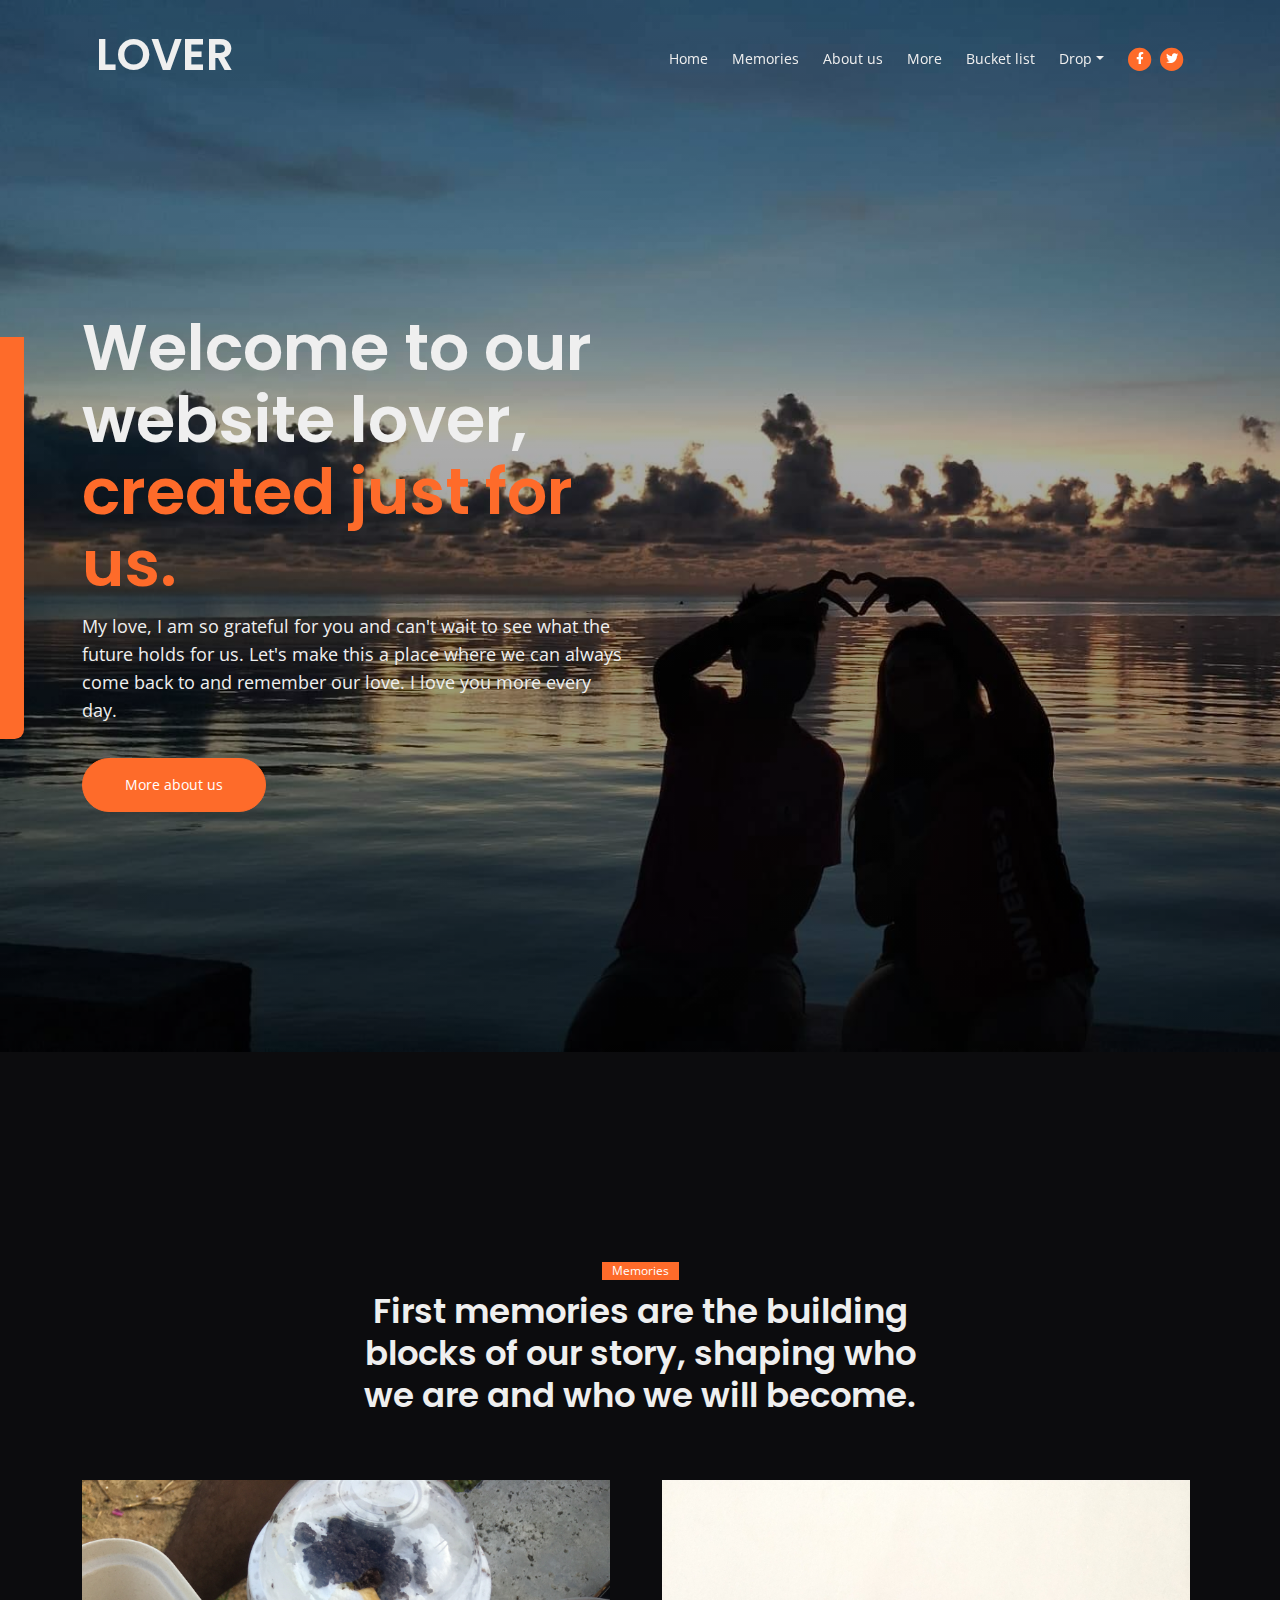
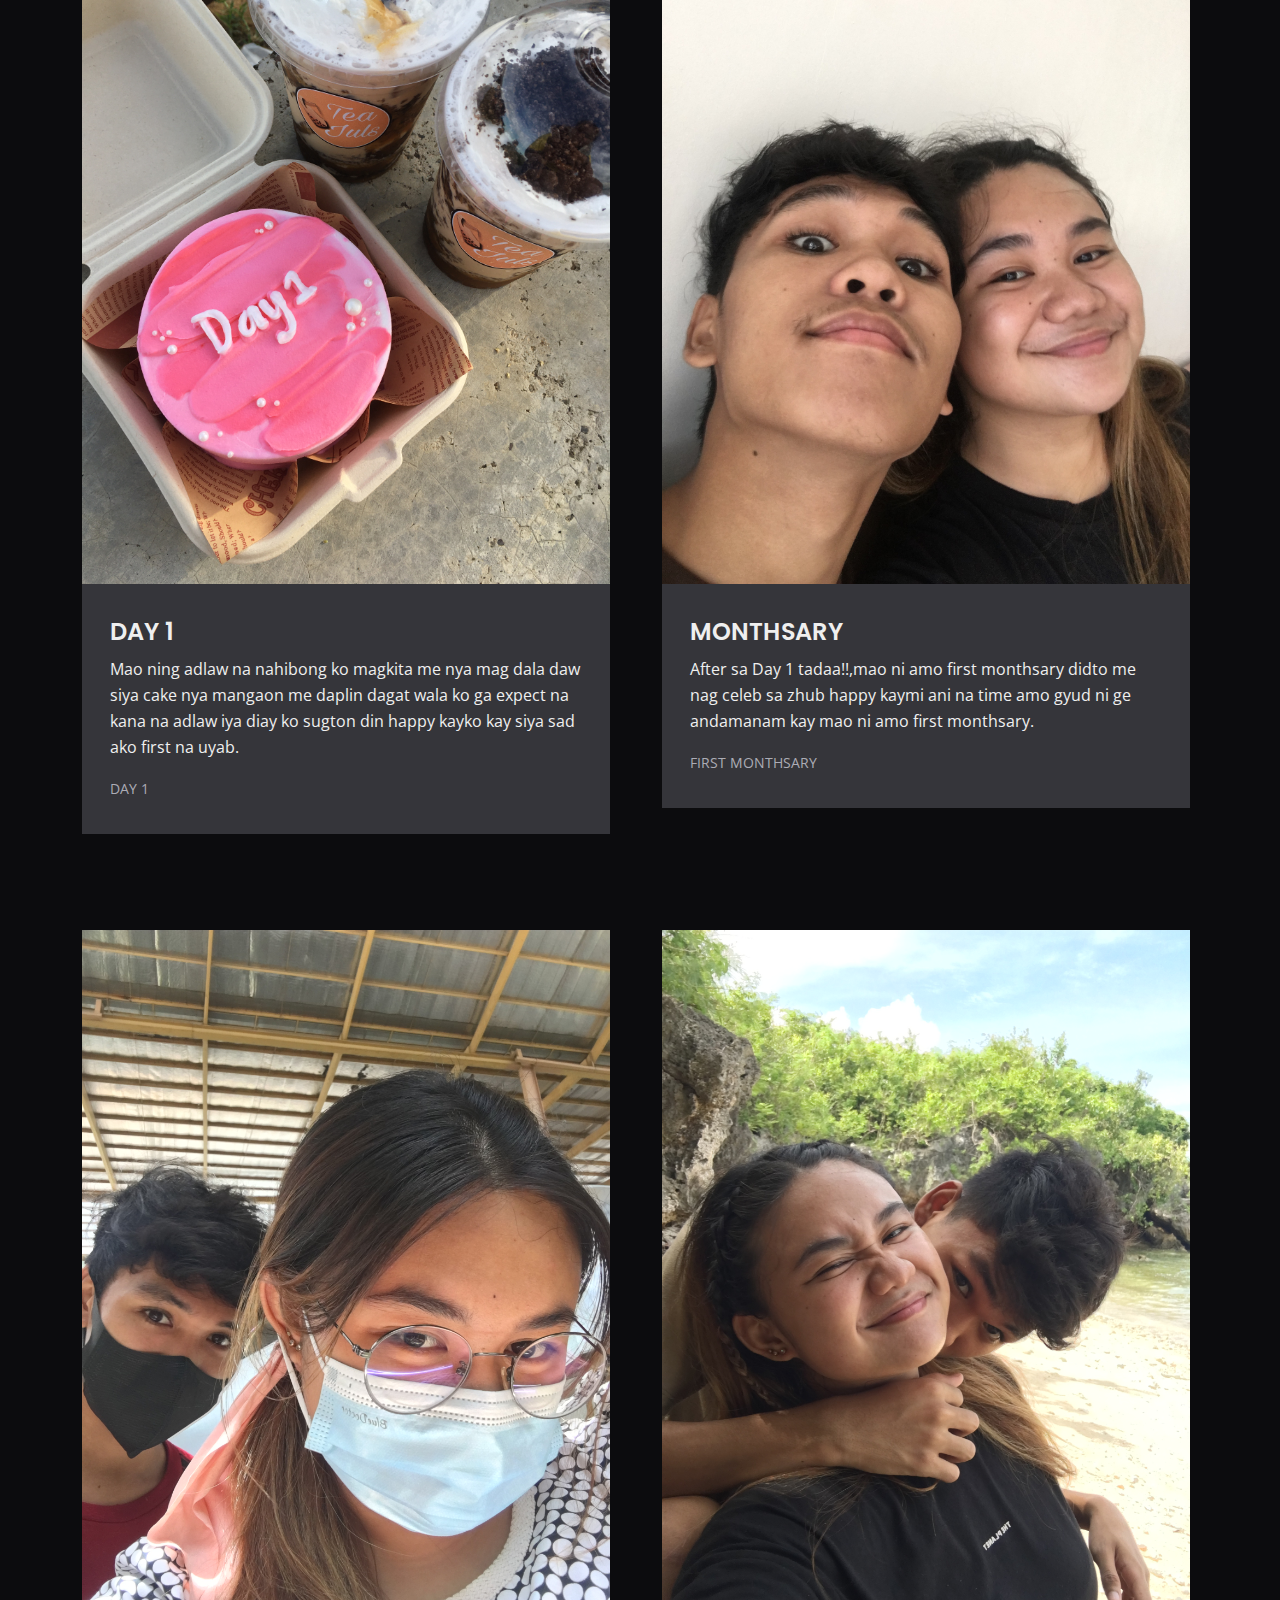
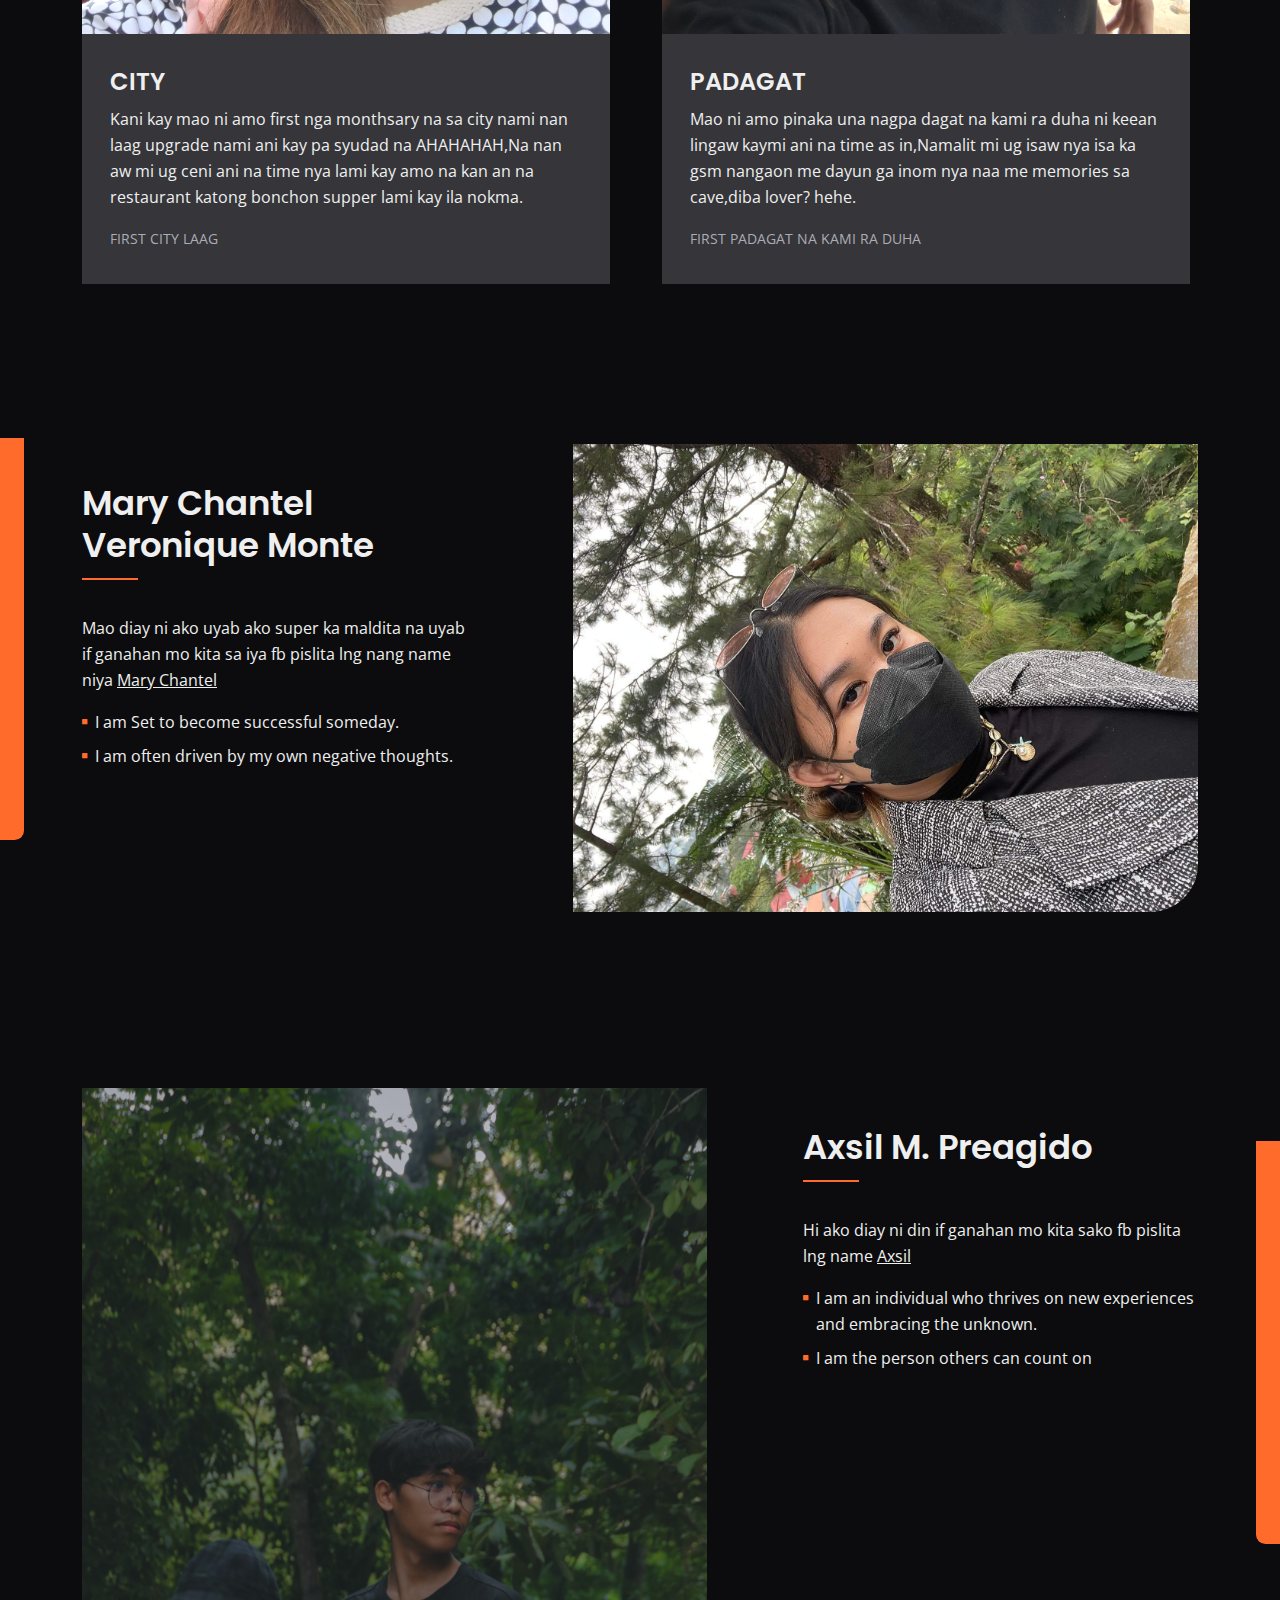
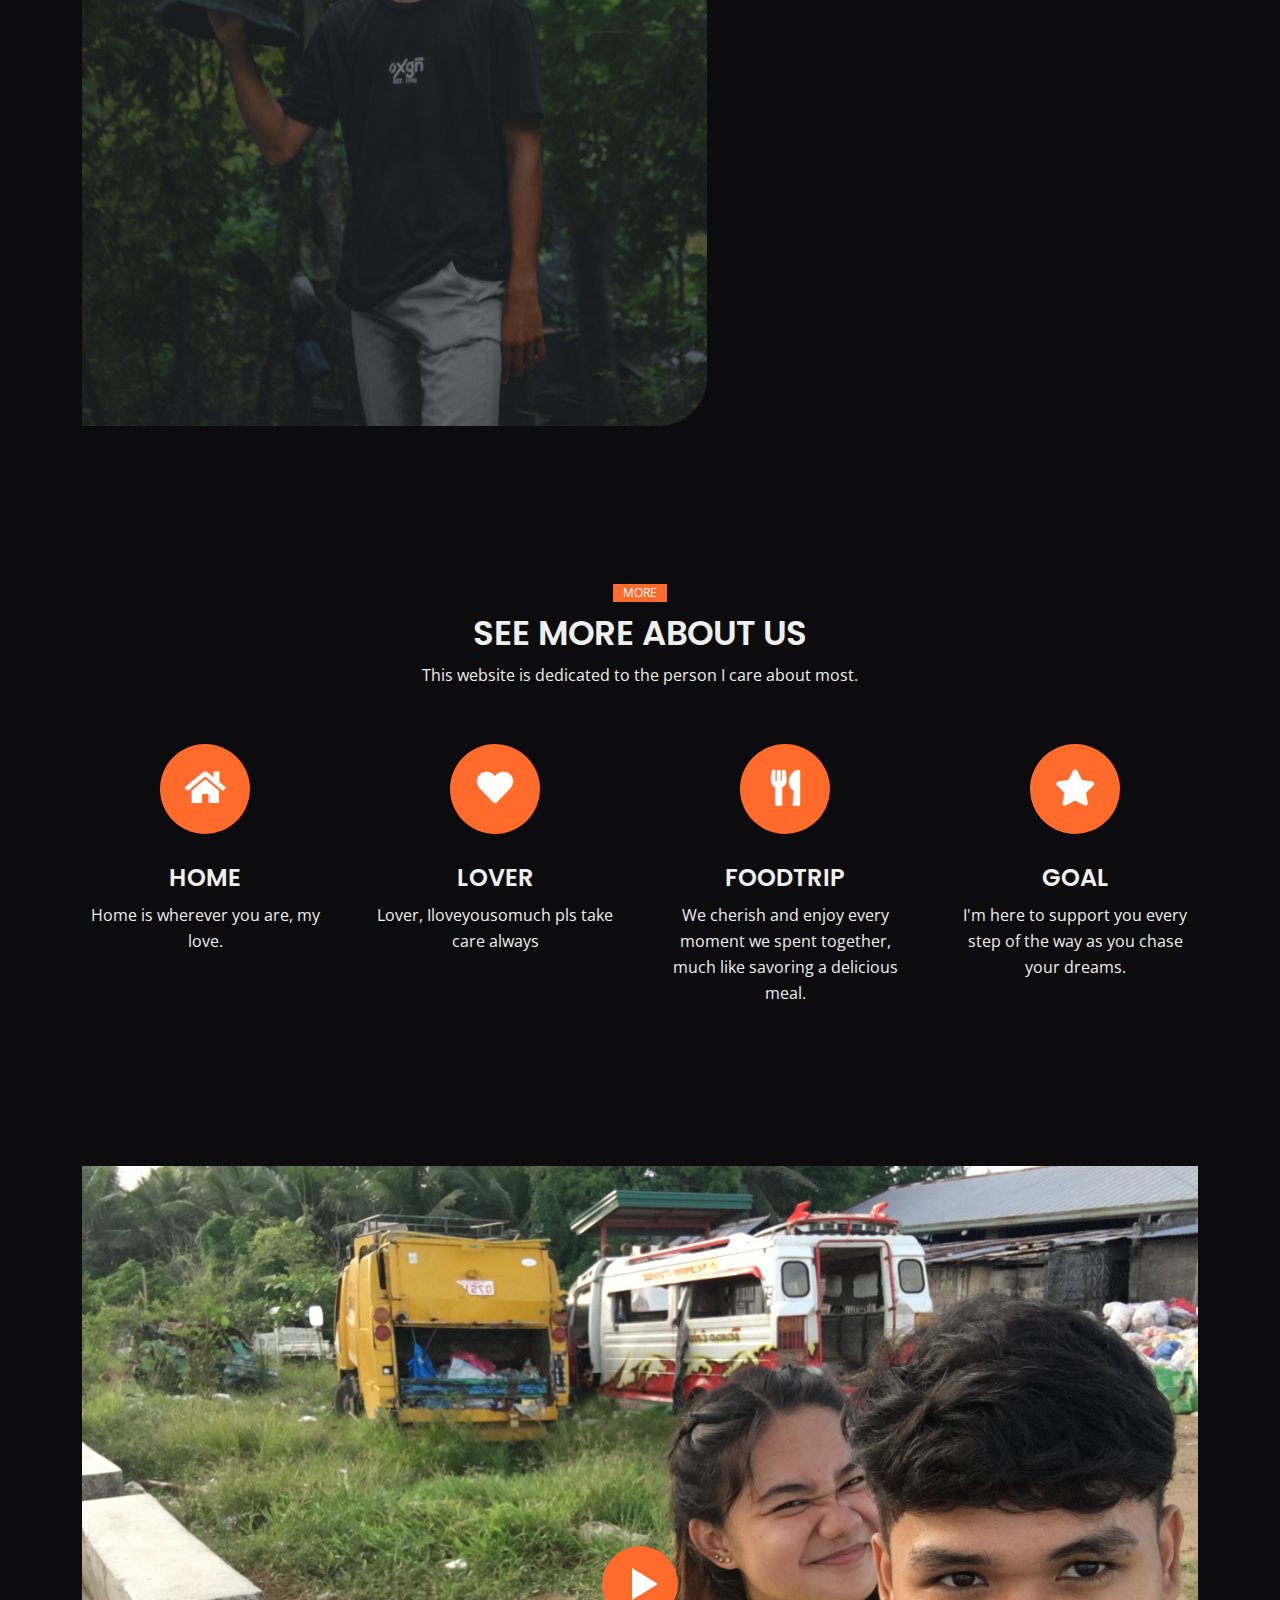
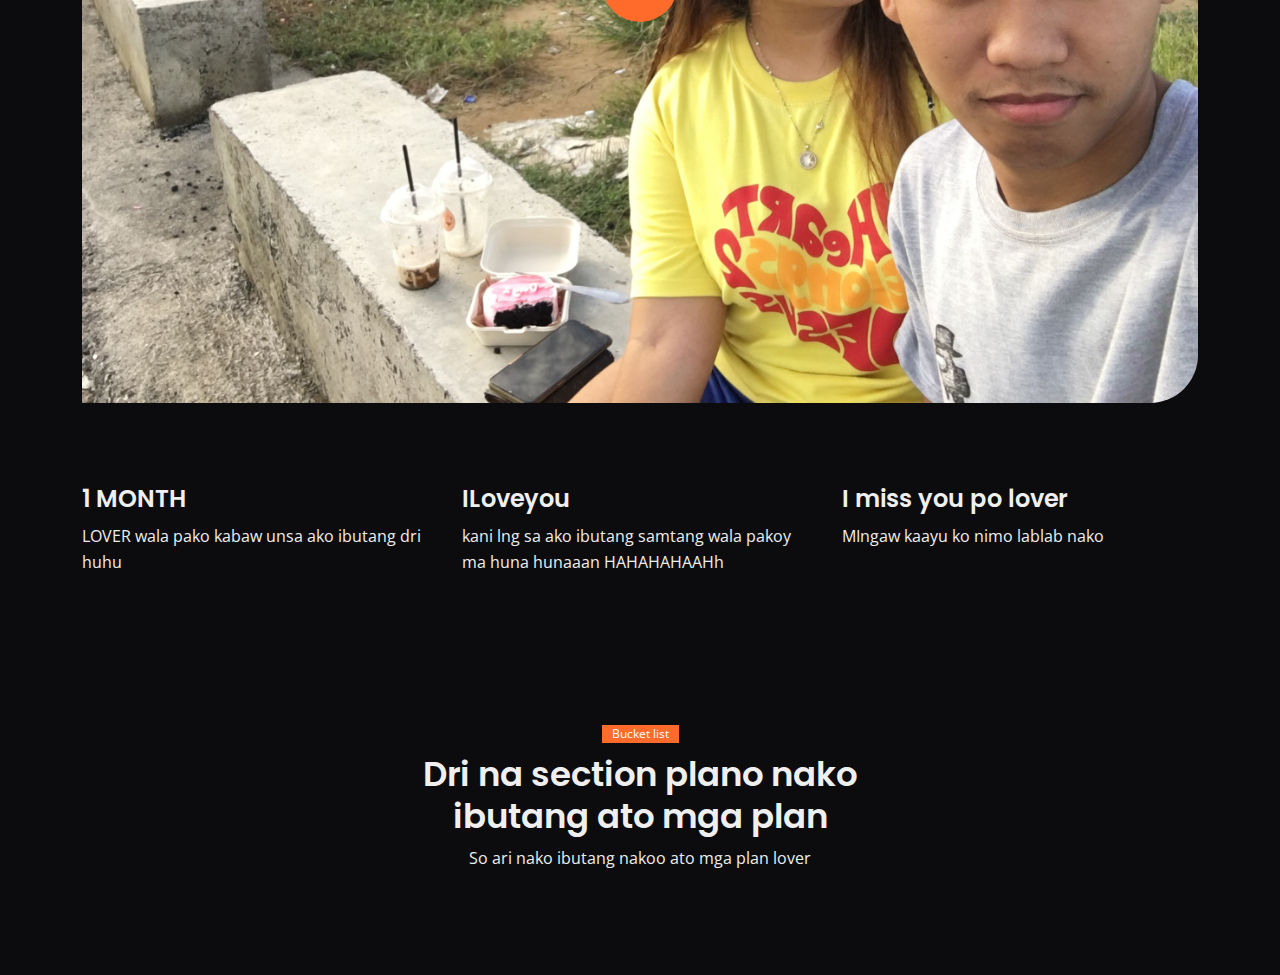
<file: New folder/index.html>
<!DOCTYPE html>
<html lang="en">
    <head>
        <meta charset="utf-8">
        <meta name="viewport" content="width=device-width, initial-scale=1, shrink-to-fit=no">
        
        <!-- SEO Meta Tags -->
        <meta name="description" content="Hi lover">
        <meta name="author" content="Axsil">

        <!-- OG Meta Tags to improve the way the post looks when you share the page on Facebook, Twitter, LinkedIn -->
        <meta property="og:site_name" content="" /> <!-- website name -->
        <meta property="og:site" content="" /> <!-- website link -->
        <meta property="og:title" content=""/> <!-- title shown in the actual shared post -->
        <meta property="og:description" content="" /> <!-- description shown in the actual shared post -->
        <meta property="og:image" content="" /> <!-- image link, make sure it's jpg -->
        <meta property="og:url" content="" /> <!-- where do you want your post to link to -->
        <meta name="twitter:card" content="summary_large_image"> <!-- to have large image post format in Twitter -->

        <!-- Webpage Title -->
        <title>LOVER</title>
        
        <!-- Styles -->
        <link href="https://fonts.googleapis.com/css2?family=Open+Sans:ital,wght@0,400;0,600;0,700;1,400&family=Poppins:wght@600&display=swap" rel="stylesheet">
        <link href="css/bootstrap.min.css" rel="stylesheet">
        <link href="css/fontawesome-all.min.css" rel="stylesheet">
        <link href="css/swiper.css" rel="stylesheet">
        <link href="css/styles.css" rel="stylesheet">
         
        
    </head>
    <body data-bs-spy="scroll" data-bs-target="#navbarExample">
        
        <!-- Navigation -->
        <nav id="navbarExample" class="navbar navbar-expand-lg fixed-top navbar-dark" aria-label="Main navigation">
            <div class="container">

                <!-- Image Logo -->
                <a><h1>LOVER</h1></a>
               

                <!-- Text Logo - Use this if you don't have a graphic logo -->
                <!-- <a class="navbar-brand logo-text" href="index.html">Vera</a> -->

                <button class="navbar-toggler p-0 border-0" type="button" id="navbarSideCollapse" aria-label="Toggle navigation">
                    <span class="navbar-toggler-icon"></span>
                </button>

                <div class="navbar-collapse offcanvas-collapse" id="navbarsExampleDefault">
                    <ul class="navbar-nav ms-auto navbar-nav-scroll">
                        <li class="nav-item">
                            <a class="nav-link" href="#header">Home</a>
                        </li>
                        <li class="nav-item">
                            <a class="nav-link" href="#solutions">Memories</a>
                        </li>
                        <li class="nav-item">
                            <a class="nav-link" href="#details">About us</a>
                        </li>
                        <li class="nav-item">
                            <a class="nav-link" href="#expertise">More</a>
                        </li>
                        <li class="nav-item">
                            <a class="nav-link" href="#projects">Bucket list</a>
                        </li>
                        <li class="nav-item dropdown">
                            <a class="nav-link dropdown-toggle" href="#" id="dropdown01" data-bs-toggle="dropdown" aria-expanded="false">Drop</a>
                            <ul class="dropdown-menu" aria-labelledby="dropdown01">
                                <li><a class="dropdown-item" href="article.html">Article Details</a></li>
                                <li><div class="dropdown-divider"></div></li>
                                <li><a class="dropdown-item" href="terms.html">Terms Conditions</a></li>
                                <li><div class="dropdown-divider"></div></li>
                                <li><a class="dropdown-item" href="privacy.html">Privacy Policy</a></li>
                            </ul>
                        </li>
                    </ul>
                    <span class="nav-item social-icons">
                        <span class="fa-stack">
                            <a href="https://web.facebook.com/profile.php?id=100016169506420">
                                <i class="fas fa-circle fa-stack-2x"></i>
                                <i class="fab fa-facebook-f fa-stack-1x"></i>
                            </a>
                        </span>
                        <span class="fa-stack">
                            <a href="https://twitter.com/apaksipil">
                                <i class="fas fa-circle fa-stack-2x"></i>
                                <i class="fab fa-twitter fa-stack-1x"></i>
                            </a>
                        </span>
                    </span>
                </div> <!-- end of navbar-collapse -->
            </div> <!-- end of container -->
        </nav> <!-- end of navbar -->
        <!-- end of navigation -->

        
        <!-- Header -->
        <header id="header" class="header">
            <div class="container">
                <div class="row">
                    <div class="col-lg-6">
                        <div class="text-container">
                            <h1 class="h1-large">Welcome to our  website lover,<span class="replace-me"> created just for us.</span></h1>
                            <p class="p-large">My love, I am so grateful for you and can't wait to see what the future holds for us. Let's make this a place where we can always come back to and remember our love. I love you more every day.</p>
                            <a class="btn-solid-lg page-scroll" href="#solutions">More about us</a>
                        </div> <!-- end of text-container -->
                    </div> <!-- end of col -->
                </div> <!-- end of row -->
            </div> <!-- end of container -->
            <img class="vertical-decoration" src="images/vertical-decoration-left.svg" alt="alternative">
        </header> <!-- end of header -->
        <!-- end of header -->


        <!-- Partners -->
        <div class="slider-1">
            <div class="container">
                <div class="row">
                    <div class="col-lg-12">
                       
                        <!-- Image Slider -->
                        <div class="slider-container">
                            <div class="swiper-container image-slider">
                                
                            </div> <!-- end of swiper container -->
                        </div> <!-- end of slider-container -->
                        <!-- end of image slider -->  

                    </div> <!-- end of col -->
                </div> <!-- end of row -->
            </div> <!-- end of container -->
        </div> <!-- end of slider-1 -->
        <!-- end of partners -->

 
       
       
                   
                   
        <!-- Solutions -->
        <div id="solutions" class="cards-1">
            <div class="container">
                <div class="row">
                    <div class="col-lg-12">
                        <div class="section-title">
                            <div class="title">Memories</div>
                        </div> <!-- end of section-title -->
                        <h2 class="h2-heading">First memories are the building blocks of our story, shaping who we are and who we will become.</h2>
                    </div> <!-- end of col -->
                </div> <!-- end of row -->
                <div class="row">
                    <div class="col-lg-12">
                        
                        <!-- Card -->
                        <div class="card">
                            <div class="card-image">
                                <img class="img-fluid" src="images/solution-1.jpg" alt="alternative">
                            </div>
                            <div class="card-body">
                                <h4 class="card-title">DAY 1</h4>
                                <p>Mao ning adlaw na nahibong ko magkita me nya mag dala daw siya cake nya mangaon me daplin dagat wala ko ga expect na kana na adlaw iya diay ko sugton din happy kayko kay siya sad ako first na uyab.</p>
                                <div class="tag">DAY 1</div>
                            </div>
                        </div>
                        <!-- end of card -->

                        <!-- Card -->
                        <div class="card">
                            <div class="card-image">
                                <img class="img-fluid" src="images/solution-2.jpg" alt="alternative">
                            </div>
                            <div class="card-body">
                                <h4 class="card-title"> MONTHSARY</h4>
                                <p>After sa Day 1 tadaa!!,mao ni amo first monthsary didto me nag celeb sa zhub happy kaymi ani na time amo gyud ni ge andamanam kay mao ni amo first monthsary.</p>
                                <div class="tag">FIRST MONTHSARY</div>
                            </div>
                        </div>
                        <!-- end of card -->

                        <!-- Card -->
                        <div class="card">
                            <div class="card-image">
                                <img class="img-fluid" src="images/solution-3.jpg" alt="alternative">
                            </div>
                            <div class="card-body">
                                <h4 class="card-title">CITY</h4>
                                <p>Kani kay mao ni amo first nga monthsary na sa city nami nan laag upgrade nami ani kay pa syudad na AHAHAHAH,Na nan aw mi ug ceni ani na time nya lami kay amo na kan an na restaurant katong bonchon supper lami kay ila nokma.</p>
                                <div class="tag">FIRST CITY LAAG</div>
                            </div>
                        </div>
                        <!-- end of card -->

                        <!-- Card -->
                        <div class="card">
                            <div class="card-image">
                                <img class="img-fluid" src="images/solution-4.jpg" alt="alternative">
                            </div>
                            <div class="card-body">
                                <h4 class="card-title">PADAGAT</h4>
                                <p>Mao ni amo pinaka una nagpa dagat na kami ra duha ni keean lingaw kaymi ani na time as in,Namalit mi ug isaw nya isa ka gsm nangaon me dayun ga inom nya naa me memories sa cave,diba lover? hehe.</p>
                                <div class="tag">FIRST PADAGAT NA KAMI RA DUHA</div>
                            </div>
                        </div>
                        <!-- end of card -->

                    </div> <!-- end of col -->
                </div> <!-- end of row -->
            </div> <!-- end of container -->
        </div> <!-- end of cards-1 -->
        <!-- end of solutions -->


        <!-- Details 1 -->
        <div id="details" class="basic-1">
            <div class="container">
                <div class="row">
                    <div class="col-lg-5">
                        <div class="text-container">
                            <h2>Mary Chantel Veronique Monte</h2>
                            <hr class="hr-heading">
                            <p>Mao diay ni ako uyab ako super ka maldita na uyab if ganahan mo kita sa iya fb pislita lng nang name niya <a href="https://web.facebook.com/keeannotkiyan">Mary Chantel</a></p>
                            <ul class="list-unstyled li-space-lg">
                                <li class="d-flex">
                                    <i class="fas fa-square"></i>
                                    <div class="flex-grow-1">I am Set to become successful someday.</div>
                                </li>
                                <li class="d-flex">
                                    <i class="fas fa-square"></i>
                                    <div class="flex-grow-1">I am often driven by my own negative thoughts.</div>
                                </li>
                            </ul> <!-- end of list-unstyled -->
                        </div> <!-- end of text-container -->
                    </div> <!-- end of col -->
                    <div class="col-lg-7">
                        <div class="image-container">
                            <img class="img-fluid" src="images/details-1.jpg" alt="alternative">
                        </div> <!-- end of image-container -->
                    </div> <!-- end of col -->
                </div> <!-- end of row -->
            </div> <!-- end of container -->
            <img class="vertical-decoration" src="images/vertical-decoration-left.svg" alt="alternative">
        </div> <!-- end of basic-1 -->
        <!-- end of details 1 -->


        <!-- Details 2 -->
        <div class="basic-2">
            <div class="container">
                <div class="row">
                    <div class="col-lg-7">
                        <div class="image-container">
                            <img class="img-fluid" src="images/details-2.jpg" alt="alternative">
                        </div> <!-- end of image-container -->
                    </div> <!-- end of col -->
                    <div class="col-lg-5">
                        <div class="text-container">
                            <h2>Axsil M. Preagido</h2>
                            <hr class="hr-heading">
                            <p>Hi ako diay ni din if ganahan mo kita sako fb pislita lng name <a href="https://web.facebook.com/profile.php?id=100016169506420">Axsil</a></p>
                            <ul class="list-unstyled li-space-lg">
                                <li class="d-flex">
                                    <i class="fas fa-square"></i>
                                    <div class="flex-grow-1">I am an individual who thrives on new experiences and embracing the unknown. </div>
                                </li>
                                <li class="d-flex">
                                    <i class="fas fa-square"></i>
                                    <div class="flex-grow-1"> I am the person others can count on</div>
                                </li>
                            </ul> <!-- end of list-unstyled -->
                        </div> <!-- end of text-container -->
                    </div> <!-- end of col -->
                </div> <!-- end of row -->
            </div> <!-- end of container -->
            <img class="vertical-decoration" src="images/vertical-decoration-right.svg" alt="alternative">
        </div> <!-- end of basic-2 -->
        <!-- end of details 2 -->


        <!-- Expertise -->
        <div id="expertise" class="cards-2">
            <div class="container">
                <div class="row">
                    <div class="col-lg-12">
                        <div class="section-title">
                            <div class="title">MORE</div>
                        </div> <!-- end of box-heading-wrapper -->
                        <h2 class="h2-heading">SEE MORE ABOUT US</h2>
                        <p class="p-heading">This website is dedicated to the person I care about most.</p>
                    </div> <!-- end of col -->
                </div> <!-- end of row -->
                <div class="row">
                    <div class="col-lg-12">
                        
                        <!-- Card -->
                        <div class="card">
                            <div class="card-image">
                                <i class="fas fa-home"></i>
                               
                            </div>
                            <div class="card-body">
                                <h4 class="card-title">HOME</h4>
                                <p>Home is wherever you are, my love.</p>
                            </div>
                        </div>
                        <!-- end of card -->

                        <!-- Card -->
                        <div class="card">
                            <div class="card-image">
                                <i class="fas fa-heart"></i>
                            </div>
                            <div class="card-body">
                                <h4 class="card-title">LOVER</h4>
                                <p>Lover, Iloveyousomuch pls take care always</p>
                            </div>
                        </div>
                        <!-- end of card -->

                        <!-- Card -->
                        <div class="card">
                            <div class="card-image">
                                <i class="fas fa-utensils"></i>
                            </div>
                            <div class="card-body">
                                <h4 class="card-title">FOODTRIP</h4>
                                <p>We cherish and enjoy every moment we spent together, much like savoring a delicious meal.</p>
                            </div>
                        </div>
                        <!-- end of card -->

                        <!-- Card -->
                        <div class="card">
                            <div class="card-image">
                                <i class="fas fa-star"></i>
                            </div>
                            <div class="card-body">
                                <h4 class="card-title">GOAL</h4>
                                <p>I'm here to support you every step of the way as you chase your dreams.</p>
                            </div>
                        </div>
                        <!-- end of card -->

                       

                    </div> <!-- end of col -->
                </div> <!-- end of row -->
            </div> <!-- end of container -->
        </div> <!-- end of cards-1 -->
        <!-- end of expertise -->


        <!-- Video -->
        <div class="basic-3">
            <div class="container">
                <div class="row">
                    <div class="col-lg-12">
                        
                        <!-- Video Preview -->
                        <div class="image-container">
                            <div class="video-wrapper">
                                <img class="img-fluid" src="images/video-preview.jpg" alt="alternative">
                                <a class="video-btn" data-bs-toggle="modal" data-bs-target="#videoModal" data-bs-src="https://www.youtube.com/embed/fLCjQJCekTs">
                                    <span class="video-play-button">
                                        <span></span>
                                    </span>
                                </a>
                            </div> <!-- end of video-wrapper -->
                        </div> <!-- end of image-container -->
                        <!-- end of video preview -->
                        
                    </div> <!-- end of col -->
                </div> <!-- end of row -->
                <div class="row">
                    <div class="col-lg-4">
                        <div class="text-container">
                            <h4>1 MONTH</h4>
                            <p>LOVER wala pako kabaw unsa ako ibutang dri huhu </p>
                        </div> <!-- end of text-container -->
                    </div> <!-- end of col -->
                    <div class="col-lg-4">
                        <div class="text-container">
                            <h4>ILoveyou</h4>
                            <p>kani lng sa ako ibutang samtang wala pakoy ma huna hunaaan HAHAHAHAAHh</p>
                        </div> <!-- end of text-container -->
                    </div> <!-- end of col -->
                    <div class="col-lg-4">
                        <div class="text-container">
                            <h4>I miss you po lover</h4>
                            <p>MIngaw kaayu ko nimo lablab nako</p>
                        </div> <!-- end of text-container -->
                    </div> <!-- end of col -->
                </div> <!-- end of row -->
            </div> <!-- end of container -->
        </div> <!-- end of basic-3 -->
        <!-- end of video -->
        

    


        <!-- Projects -->
        <div id="projects" class="filter">
            <div class="container">
                <div class="row">
                    <div class="col-lg-12">
                        <div class="section-title">
                            <div class="title">Bucket list</div>
                        </div> <!-- end of box-heading-wrapper -->
                        <h2 class="h2-heading">Dri na section plano nako ibutang ato mga plan</h2>
                        <p class="p-heading">So ari nako ibutang nakoo ato mga plan lover</p>
                    </div> <!-- end of col -->
                </div> <!-- end of row -->
               
    </body>
</html>
</file>
<file: New folder/css/styles.css>
body,
html {
    width: 100%;
	height: 100%;
	background-color: #0c0c0e;
}

body, p {
	color: #efefef; 
	font: 400 1rem/1.625rem "Open Sans", sans-serif;
}

h1 {
	color: #efefef;
	font-weight: 600;
	font-size: 2.75rem;
	line-height: 3.375rem;
	font-family: "Poppins", sans-serif;
}

h2 {
	color: #efefef;
	font-weight: 600;
	font-size: 2.125rem;
	line-height: 2.625rem;
	font-family: "Poppins", sans-serif;
}

h3 {
	color: #efefef;
	font-weight: 600;
	font-size: 1.75rem;
	line-height: 2.25rem;
	font-family: "Poppins", sans-serif;
}

h4 {
	color: #efefef;
	font-weight: 600;
	font-size: 1.5rem;
	line-height: 2rem;
	font-family: "Poppins", sans-serif;
}

h5 {
	color: #efefef;
	font-weight: 600;
	font-size: 1.25rem;
	line-height: 1.625rem;
	font-family: "Poppins", sans-serif;
}

h6 {
	color: #efefef;
	font-weight: 600;
	font-size: 1rem;
	line-height: 1.375rem;
	font-family: "Poppins", sans-serif;
}

.p-large {
	font-size: 1.125rem;
	line-height: 1.75rem;
}

.p-small {
	font-size: 0.875rem;
	line-height: 1.5rem;
}

.testimonial-text {
	font-style: italic;
}

.testimonial-author {
	font-weight: 700;
	font-size: 1.125rem;
	line-height: 1.5rem;
}

.li-space-lg li {
	margin-bottom: 0.5rem;
}

a {
	color: #efefef;
	text-decoration: underline;
}

a:hover {
	color: #efefef;
	text-decoration: underline;
}

.no-line {
	text-decoration: none;
}

.no-line:hover {
	text-decoration: none;
}

.orange {
	color: #fe6b2a;
}

hr.hr-heading {
	display: inline-block;
	width: 3.5rem;
	height: 0.125rem;
	margin-top: 0.625rem;
	border: none;
	background-color: #fe6b2a;
	opacity: 1;
}

.section-title {
	margin-bottom: 0.5rem;
	text-align: center;
}

.title {
	display: inline-block;
	text-align: center;
	padding: 0.5rem 0.625rem;
	background-color: #fe6b2a;
	color: #ffffff;
	font-size: 0.75rem;
	line-height: 0.125rem;
}

.btn-solid-reg {
	display: inline-block;
	padding: 1.375rem 2.25rem 1.375rem 2.25rem;
	border: 1px solid #fe6b2a;
	border-radius: 32px;
	background-color: #fe6b2a;
	color: #ffffff;
	font-size: 0.875rem;
	line-height: 0;
	text-decoration: none;
	transition: all 0.2s;
}

.btn-solid-reg:hover {
	background-color: transparent;
	color: #fe6b2a; /* needs to stay here because of the color property of a tag */
	text-decoration: none;
}

.btn-solid-lg {
	display: inline-block;
	padding: 1.625rem 2.625rem 1.625rem 2.625rem;
	border: 1px solid #fe6b2a;
	border-radius: 32px;
	background-color: #fe6b2a;
	color: #ffffff;
	font-size: 0.875rem;
	line-height: 0;
	text-decoration: none;
	transition: all 0.2s;
}

.btn-solid-lg:hover {
	background-color: transparent;
	color: #fe6b2a; /* needs to stay here because of the color property of a tag */
	text-decoration: none;
}

.btn-outline-reg {
	display: inline-block;
	padding: 1.375rem 2.25rem 1.375rem 2.25rem;
	border: 1px solid #efefef;
	border-radius: 32px;
	background-color: transparent;
	color: #efefef;
	font-size: 0.875rem;
	line-height: 0;
	text-decoration: none;
	transition: all 0.2s;
}

.btn-outline-reg:hover {
	background-color: #efefef;
	color: #303036;
	text-decoration: none;
}

.btn-outline-lg {
	display: inline-block;
	padding: 1.625rem 2.625rem 1.625rem 2.625rem;
	border: 1px solid #efefef;
	border-radius: 32px;
	background-color: transparent;
	color: #efefef;
	font-size: 0.875rem;
	line-height: 0;
	text-decoration: none;
	transition: all 0.2s;
}

.btn-outline-lg:hover {
	background-color: #efefef;
	color: #303036;
	text-decoration: none;
}

.btn-outline-sm {
	display: inline-block;
	padding: 1rem 1.5rem 1rem 1.5rem;
	border: 1px solid #efefef;
	border-radius: 32px;
	background-color: transparent;
	color: #efefef;
	font-size: 0.875rem;
	line-height: 0;
	text-decoration: none;
	transition: all 0.2s;
}

.btn-outline-sm:hover {
	background-color: #efefef;
	color: #303036;
	text-decoration: none;
}

.form-floating label {
	margin-left: 0.5rem;
	color: #efefef;
}

.form-floating>.form-control:focus~label,
.form-floating>.form-control:not(:placeholder-shown)~label,
.form-floating>.form-select~label {
	transform: scale(0.85) translateY(-.75rem) translateX(.15rem);
}

.form-floating .form-control {
	padding-left: 1.25rem;
	border: 1px solid #4b4b54;
	border-radius: 0;
	background-color: #303036;
	color: #efefef;
}

.form-select {
	height: calc(3.5rem + 2px);
	padding-left: 1.25rem;
	border: 1px solid #4b4b54;
	border-radius: 0;
	background-color: #303036;
	background-image: url("data:image/svg+xml,%3csvg xmlns='http://www.w3.org/2000/svg' viewBox='0 0 16 16'%3e%3cpath fill='none' stroke='%23efefef' stroke-linecap='round' stroke-linejoin='round' stroke-width='2' d='M2 5l6 6 6-6'/%3e%3c/svg%3e");
	color: #efefef;
}

.form-floating textarea.form-control {
	height: 100%;
	border: 1px solid #4b4b54;
	border-radius: 0;
	background-color: #303036;
	color: #efefef;
}

.form-floating .form-control:hover,
.form-select:hover {
	border: 1px solid #727281;
}

.form-control-submit-button {
	display: inline-block;
	width: 100%;
	height: 3.625rem;
	border: 1px solid #fe6b2a;
	border-radius: 32px;
	background-color: #fe6b2a;
	color: #ffffff;
	font-weight: 400;
	font-size: 0.875rem;
	line-height: 0;
	cursor: pointer;
	transition: all 0.2s;
}

.form-control-submit-button:hover {
	border: 1px solid #fe6b2a;
	background-color: transparent;
	color: #fe6b2a;
}

.modal-dialog {
	margin-right: 1rem;
	margin-left: 1rem;
	pointer-events: all;
}

.modal-content {
	background-color: #303036;
}

.modal-content .btn-close {
	position: absolute;
	right: 6px;
	top: 10px;
	background: transparent url("data:image/svg+xml,%3csvg xmlns='http://www.w3.org/2000/svg' viewBox='0 0 16 16' fill='%23fff'%3e%3cpath d='M.293.293a1 1 0 011.414 0L8 6.586 14.293.293a1 1 0 111.414 1.414L9.414 8l6.293 6.293a1 1 0 01-1.414 1.414L8 9.414l-6.293 6.293a1 1 0 01-1.414-1.414L6.586 8 .293 1.707a1 1 0 010-1.414z'/%3e%3c/svg%3e") no-repeat;
	background-size: 16px 16px;
}

/* Fade Animation For Rotating Text - ReplaceMe  */
@-webkit-keyframes fadeIn {
	from {
		opacity: 0;
	}
	to {
		opacity: 1;
	}
}

@keyframes fadeIn {
	from {
		opacity: 0;
	}
	to {
		opacity: 1;
	}
}

.fadeIn {
	-webkit-animation: fadeIn 0.6s;
	animation: fadeIn 0.6s;
}

@-webkit-keyframes fadeOut {
	from {
		opacity: 1;
	}
	to {
		opacity: 0;
	}
}

@keyframes fadeOut {
	from {
		opacity: 1;
	}
	to {
		opacity: 0;
	}
}
/* end of fade animation for rotating text - replaceme */


/**********************/
/*     Navigation     */
/**********************/
.navbar {
	background-color: #0c0c0e;
	font-size: 0.875rem;
	line-height: 0.875rem;
	border-bottom: 1px solid #51515e;
}

.navbar .navbar-brand {
	padding-top: 0.25rem;
	padding-bottom: 0.25rem;
}

.navbar .logo-image img {
    width: 101px;
	height: 32px;
}

.navbar .logo-text {
	color: #efefef;
	font-weight: 700;
	font-size: 1.875rem;
	line-height: 1rem;
	text-decoration: none;
}

.offcanvas-collapse {
	position: fixed;
	top: 3.25rem; /* adjusts the height between the top of the page and the offcanvas menu */
	bottom: 0;
	left: 100%;
	width: 100%;
	padding-right: 1rem;
	padding-left: 1rem;
	overflow-y: auto;
	visibility: hidden;
	background-color: #0c0c0e;
	transition: visibility .3s ease-in-out, -webkit-transform .3s ease-in-out;
	transition: transform .3s ease-in-out, visibility .3s ease-in-out;
	transition: transform .3s ease-in-out, visibility .3s ease-in-out, -webkit-transform .3s ease-in-out;
}

.offcanvas-collapse.open {
	visibility: visible;
	-webkit-transform: translateX(-100%);
	transform: translateX(-100%);
}

.navbar .navbar-nav {
	margin-top: 0.75rem;
	margin-bottom: 0.5rem;
}

.navbar .nav-item .nav-link {
	padding-top: 0.625rem;
	padding-bottom: 0.625rem;
	color: #efefef;
	text-decoration: none;
	transition: all 0.2s ease;
}

.navbar .nav-item.dropdown.show .nav-link,
.navbar .nav-item .nav-link:hover,
.navbar .nav-item .nav-link:focus,
.navbar .nav-item .nav-link.active {
	color: #fe6b2a;
}

/* Dropdown Menu */
.navbar .dropdown .dropdown-menu {
	animation: fadeDropdown 0.2s; /* required for the fade animation */
}

@keyframes fadeDropdown {
    0% {
        opacity: 0;
    }

    100% {
        opacity: 1;
	}
}

.navbar .dropdown-menu {
	margin-top: 0.25rem;
	margin-bottom: 0.25rem;
	border: none;
	background-color: #0c0c0e;
}

.navbar .dropdown-item {
	padding-top: 0.5rem;
	padding-bottom: 0.625rem;
	color: #efefef;
	font-size: 0.875rem;
	line-height: 0.875rem;
	text-decoration: none;
}

.navbar .dropdown-item:hover {
	background-color: #0c0c0e;
	color: #fe6b2a;
}

.navbar .dropdown-divider {
	width: 100%;
	height: 1px;
	margin: 0.5rem auto 0.5rem auto;
	border: none;
	background-color: #494956;
}
/* end of dropdown menu */

.navbar .fa-stack {
	width: 2em;
	margin-right: 0.25rem;
	font-size: 0.75rem;
}

.navbar .fa-stack-2x {
	color: #fe6b2a;
	transition: all 0.2s ease;
}

.navbar .fa-stack-1x {
	color: #ffffff;
	transition: all 0.2s ease;
}

.navbar .fa-stack:hover .fa-stack-2x {
	color: #ffffff;
}

.navbar .fa-stack:hover .fa-stack-1x {
	color: #fe6b2a;
}

.navbar .navbar-toggler {
	padding: 0;
	border: none;
	font-size: 1.25rem;
}


/*****************/
/*    Header     */
/*****************/
.header {
	position: relative;
	padding-top: 7.5rem;
	padding-bottom: 2.5rem;
	background: linear-gradient(rgba(0, 0, 0, 0.2), rgba(0, 0, 0, 0.5)), url('../images/header-background.jpg') left center no-repeat;
	background-size: cover;
	text-align: center;
}

.header .h1-large {
	margin-bottom: 0.75rem;
}

.header .h1-large .replace-me {
	color: #fe6b2a;
}

.header .p-large {
	margin-bottom: 2.125rem;
}

.header .vertical-decoration {
	display: none;
}


/********************/
/*     Partners     */
/********************/
.slider-1 {
	padding-top: 1.5rem;
	padding-bottom: 3.5rem;
}

.slider-1 .p-small {
	margin-bottom: 0;
	text-align: center;
}

.slider-1 .slider-container {
	padding: 1rem;
	text-align: center;
}


/************************/
/*     Registration     */
/************************/
.form-1 {
	padding-top: 4rem;
	padding-bottom: 4.75rem;
}

.form-1 .text-container {
	margin-bottom: 3.5rem;
}

.form-1 .hr-heading {
	margin-bottom: 1.75rem;
}

.form-1 .list-unstyled {
	margin-top: 1.125rem;
}

.form-1 .list-unstyled .fas {
	color: #fe6b2a;
	font-size: 0.375rem;
	line-height: 1.625rem;
}

.form-1 .list-unstyled .flex-grow-1 {
	margin-left: 0.5rem;
}


/*********************/
/*     Solutions     */
/*********************/
.cards-1 {
	padding-top: 4.75rem;
	padding-bottom: 2rem;
}

.cards-1 .h2-heading {
	margin-bottom: 4rem;
	text-align: center;
}

.cards-1 .card {
	margin-bottom: 6rem;
	border: none;
}

.cards-1 .card-body {
	padding: 1.5rem 1rem 1.5rem 1rem;
	background-color: #35353a;
}

.cards-1 .tag {
	color: #acacb5;
	font-size: 0.875rem;
	line-height: 1.625rem;
}


/*********************/
/*     Details 1     */
/*********************/
.basic-1 {
	padding-top: 1.5rem;
	padding-bottom: 5rem;
}

.basic-1 .text-container {
	margin-bottom: 4rem;
}

.basic-1 h2 {
	margin-bottom: 0.125rem;
}

.basic-1 .hr-heading {
	margin-bottom: 1.75rem;
}

.basic-1 .list-unstyled .fas {
	color: #fe6b2a;
	font-size: 0.375rem;
	line-height: 1.625rem;
}

.basic-1 .list-unstyled .flex-grow-1 {
	margin-left: 0.5rem;
}

.basic-1 .image-container img {
	border-bottom-right-radius: 48px;
}

.basic-1 .vertical-decoration {
	display: none;
}


/*********************/
/*     Details 2     */
/*********************/
.basic-2 {
	padding-top: 5rem;
	padding-bottom: 4rem;
}

.basic-2 .image-container {
	margin-bottom: 4rem;
}

.basic-2 h2 {
	margin-bottom: 0.125rem;
}

.basic-2 .hr-heading {
	margin-bottom: 1.75rem;
}

.basic-2 .list-unstyled .fas {
	color: #fe6b2a;
	font-size: 0.375rem;
	line-height: 1.625rem;
}

.basic-2 .list-unstyled .flex-grow-1 {
	margin-left: 0.5rem;
}

.basic-2 .image-container img {
	border-bottom-right-radius: 48px;
}

.basic-2 .vertical-decoration {
	display: none;
}


/*********************/
/*     Expertise     */
/*********************/
.cards-2 {
	padding-top: 4rem;
	padding-bottom: 3rem;
	text-align: center;
}

.cards-2 .p-heading {
	margin-bottom: 3.5rem;
}

.cards-2 .card {
	margin-bottom: 3.5rem;
	border: none;
	background-color: transparent;
}

.cards-2 .card-image {
	width: 5.625rem;
	height: 5.625rem;
	margin-right: auto;
	margin-bottom: 1.75rem;
	margin-left: auto;
	border-radius: 50%;
	background-color: #fe6b2a;
	transition: 0.2s all ease
}

.cards-2 .card .fas {
	color: #ffffff;
	font-size: 2.25rem;
	line-height: 5.5rem;
}

.cards-2 .card-body {
	padding: 0;
}

.cards-2 .card-title {
	margin-bottom: 0.5rem;
}


/*****************/
/*     Video     */
/*****************/
.basic-3 {
	padding-top: 2.5rem;
	padding-bottom: 3.5rem;
}

.basic-3 h2 {
	text-align: center;
}

.basic-3 .image-container {
	margin-bottom: 5rem;
}

.basic-3 .image-container img {
	border-bottom-right-radius: 48px;
}

.basic-3 .video-wrapper {
	position: relative;
}

/* Video Play Button */
.basic-3 .video-play-button {
	position: absolute;
	z-index: 10;
	top: 50%;
	left: 50%;
	display: block;
	box-sizing: content-box;
	width: 32px;
	height: 44px;
	padding: 1.125rem 1.25rem 1.125rem 1.75rem;
	border-radius: 50%;
	cursor: pointer;
	-webkit-transform: translateX(-50%) translateY(-50%);
	-ms-transform: translateX(-50%) translateY(-50%);
	transform: translateX(-50%) translateY(-50%);
}
  
.basic-3 .video-play-button:before {
	content: "";
	position: absolute;
	z-index: 0;
	top: 50%;
	left: 50%;
	display: block;
	width: 76px;
	height: 76px;
	border-radius: 50%;
	background: #fe6b2a;
	animation: pulse-border 1500ms ease-out infinite;
	-webkit-transform: translateX(-50%) translateY(-50%);
	-ms-transform: translateX(-50%) translateY(-50%);
	transform: translateX(-50%) translateY(-50%);
}
  
.basic-3 .video-play-button:after {
	content: "";
	position: absolute;
	z-index: 1;
	top: 50%;
	left: 50%;
	display: block;
	width: 70px;
	height: 70px;
	border-radius: 50%;
	background: #fe6b2a;
	transition: all 200ms;
	-webkit-transform: translateX(-50%) translateY(-50%);
	-ms-transform: translateX(-50%) translateY(-50%);
	transform: translateX(-50%) translateY(-50%);
}
  
.basic-3 .video-play-button span {
	position: relative;
	display: block;
	z-index: 3;
	top: 6px;
	left: 4px;
	width: 0;
	height: 0;
	border-left: 26px solid #ffffff;
	border-top: 16px solid transparent;
	border-bottom: 16px solid transparent;
}
  
@keyframes pulse-border {
	0% {
		transform: translateX(-50%) translateY(-50%) translateZ(0) scale(1);
		opacity: 1;
	}
	100% {
		transform: translateX(-50%) translateY(-50%) translateZ(0) scale(1.5);
		opacity: 0;
	}
}
/* end of video play button */

.basic-3 .text-container {
	margin-bottom: 2.5rem;
}


/***********************/
/*     Video Modal     */
/***********************/
.video-modal .modal-dialog {
	max-width: 1150px;
	margin-top: 200px;
}

.video-modal .modal-content .btn-close {
	position: absolute;
	right: -20px;
	top: -20px;
}


/*******************/
/*     Pricing     */
/*******************/
.cards-3 {
	padding-top: 3.25rem;
	padding-bottom: 1.5rem;
	text-align: center;
}

.cards-3 .h2-heading {
	margin-bottom: 3.5rem;
}

.cards-3 .card {
	margin-bottom: 5rem;
	border-radius: 0;
	border: none;
	background-color: #35353a;
}

.cards-3 .card .card-body {
	padding: 2.875rem 1.5rem 3.5rem 1.5rem;
}

.cards-3 .card .card-title {
	margin-bottom: 2.25rem;
	color: #fe6b2a;
}

.cards-3 .card .card-body p:last-of-type {
	margin-bottom: 1.5rem;
}

.cards-3 .card .price {
	margin-bottom: 0.75rem;
	color: #ffffff;
	font-weight: 600;
	font-size: 3.75rem;
	line-height: 4rem;
}

.cards-3 .card .price .currency {
	position: relative;
	top: -1.25rem;
	margin-right: 0.25rem;
	font-size: 1.875rem;
	line-height: 0;
}

.cards-3 .card .list-unstyled {
	margin-bottom: 2.5rem;
}


/********************/
/*     Projects     */
/********************/
.filter {
	padding-top: 3rem;
	padding-bottom: 3rem;
	text-align: center;
}

.filter .p-heading {
	margin-bottom: 3.5rem;
}

.filter .button-group {
	margin-bottom: 1.375rem;
}

.filter .button {
	margin-right: 0.25rem;
	margin-bottom: 0.75rem;
	margin-left: 0.25rem;
	padding: 0.125rem 0.875rem;
	border: none;
	background-color: #303036;
	color: #efefef;
	font-weight: 600;
	font-size: 0.875rem;
}

.filter .button:hover,
.filter .button.is-checked {
	background-color: #fe6b2a;
	color: #ffffff;
}

.filter .grid {
	max-width: 510px;
	margin-right: auto;
	margin-left: auto;
}

.filter .element-item {
	margin-bottom: 3rem;
}

.filter .element-item a {
	cursor: pointer;
}

.filter .element-item p {
	padding: 1rem 1.5rem;
	background-color: #303036;
	text-align: left;
}


/***************************/
/*     Projects Modals     */
/***************************/
.projects-modals .modal-dialog {
	max-width: 1150px;
	margin-top: 130px;
}

.projects-modals .modal-content {
	padding: 2.75rem 1.25rem;
}

.projects-modals .modal-content .image-container {
	margin-bottom: 3rem;
}

.projects-modals .modal-content h3 {
	margin-bottom: 0.5rem;
}

.projects-modals .modal-content p:last-of-type {
	margin-bottom: 2rem;
}

.projects-modals .modal-content .btn-solid-reg {
	margin-right: 0.5rem;
}

.projects-modals .modal-content .btn-outline-reg {
	cursor: pointer;
}


/************************/
/*     Testimonials     */
/************************/
.slider-2 {
	padding-top: 3rem;
	padding-bottom: 6rem;
	text-align: center;
}

.slider-2 .slider-container {
	position: relative;
}

.slider-2 .swiper-container {
	position: static;
	width: 88%;
	text-align: center;
}

.slider-2 .swiper-button-prev:focus,
.slider-2 .swiper-button-next:focus {
	/* even if you can't see it chrome you can see it on mobile device */
	outline: none;
}

.slider-2 .swiper-button-prev {
	left: -10px;
	background-image: url("data:image/svg+xml;charset=utf-8,%3Csvg%20xmlns%3D'http%3A%2F%2Fwww.w3.org%2F2000%2Fsvg'%20viewBox%3D'0%200%2028%2044'%3E%3Cpath%20d%3D'M0%2C22L22%2C0l2.1%2C2.1L4.2%2C22l19.9%2C19.9L22%2C44L0%2C22L0%2C22L0%2C22z'%20fill%3D'%23ffffff'%2F%3E%3C%2Fsvg%3E");
	background-size: 18px 28px;
}

.slider-2 .swiper-button-next {
	right: -10px;
	background-image: url("data:image/svg+xml;charset=utf-8,%3Csvg%20xmlns%3D'http%3A%2F%2Fwww.w3.org%2F2000%2Fsvg'%20viewBox%3D'0%200%2028%2044'%3E%3Cpath%20d%3D'M27%2C22L27%2C22L5%2C44l-2.1-2.1L22.8%2C22L2.9%2C2.1L5%2C0L27%2C22L27%2C22z'%20fill%3D'%23ffffff'%2F%3E%3C%2Fsvg%3E");
	background-size: 18px 28px;
}

.slider-2 .card {
	position: relative;
	border: none;
	background-color: transparent;
}

.slider-2 .card-image {
	width: 96px;
	height: 96px;
	margin-right: auto;
	margin-bottom: 1.5rem;
	margin-left: auto;
	border-radius: 50%;
}

.slider-2 .card-body {
	padding: 0;
}

.slider-2 .testimonial-author {
	margin-bottom: 0;
}


/**********************/
/*     Statistics     */
/**********************/
.counter {
	padding-top: 4.75rem;
	padding-bottom: 3rem;
	text-align: center;
}

.counter .counter-cell {
	display: inline-block;
	width: 7.375rem;
	margin-right: 1.75rem;
	margin-bottom: 4rem;
	margin-left: 1.75rem;
	vertical-align: top;
}

.counter .fas {
	margin-bottom: 2rem;
	font-size: 2.5rem;
	color: #fe6b2a;
}

.counter .purecounter {
	margin-bottom: 1.125rem;
	font-weight: 600;
	font-size: 4.5rem;
	line-height: 2.625rem;
	font-family: "Poppins", sans-serif;
}

.counter .counter-info {
	font-size: 0.875rem;
	line-height: 1.5rem;
}


/*********************/
/*     Statement     */
/*********************/
.basic-4-wrapper {
	padding-top: 3rem;
	padding-bottom: 5rem;
}

.basic-4 {
	padding-top: 9rem;
	padding-bottom: 9.25rem;
	background-color: #fe6b2a;
}

.basic-4 .text-container {
	text-align: center;
}

.basic-4 h4 {
	margin-bottom: 1.75rem;
}

.basic-4 .btn-outline-lg {
	border: 1px solid #ffffff;
	color: #ffffff;
}

.basic-4 .btn-outline-lg:hover {
	background-color: #ffffff;
	color: #fe6b2a;
}


/**********************/
/*     Newsletter     */
/**********************/
.form-2 {
	padding-top: 4.25rem;
	padding-bottom: 8.5rem;
	text-align: center;
}

.form-2 .p-heading {
	margin-bottom: 3rem;
}


/******************/
/*     Footer     */
/******************/
.footer {
	padding-top: 6.5rem;
	padding-bottom: 1.5rem;
	border-top: 1px solid #51515e;
}

.footer a {
	text-decoration: none;
}

.footer .footer-col {
	margin-bottom: 3rem;
}

.footer h6 {
	margin-bottom: 0.625rem;
	color: #b6b6b6;
}

.footer p,
.footer a,
.footer ul {
	color: #b6b6b6;
}

.footer .li-space-lg li {
	margin-bottom: 0.375rem;
}

.footer .footer-col.third .fa-stack {
	width: 2em;
	margin-bottom: 1.25rem;
	margin-right: 0.375rem;
	font-size: 1.375rem;
}

.footer .footer-col.third .fa-stack .fa-stack-2x {
	color: #b6b6b6;
	transition: all 0.2s ease;
}

.footer .footer-col.third .fa-stack .fa-stack-1x {
	color: #0c0c0e;
	transition: all 0.2s ease;
}

.footer .footer-col.third .fa-stack:hover .fa-stack-2x {
	color: #fe6b2a;
}

.footer .footer-col.third .fa-stack:hover .fa-stack-1x {
	color: #ffffff;
}


/*********************/
/*     Copyright     */
/*********************/
.copyright {
	padding-bottom: 1rem;
	text-align: center;
}

.copyright p,
.copyright a {
	color: #b6b6b6;
	text-decoration: none;
}


/******************************/
/*     Back To Top Button     */
/******************************/
#myBtn {
	position: fixed; 
  	z-index: 99; 
	bottom: 20px; 
	right: 20px; 
	display: none; 
	width: 52px;
	height: 52px;
	border: none; 
	border-radius: 50%; 
	outline: none; 
	background-color: #303036; 
	cursor: pointer; 
}

#myBtn:hover {
	background-color: #fe6b2a;
}

#myBtn img {
	margin-bottom: 0.25rem;
	width: 18px;
}


/***********************/
/*     Extra Pages     */
/***********************/
.ex-header {
	padding-top: 8.5rem;
	padding-bottom: 4rem;
	background-color: #303036;
}

.ex-header h1 {
	color: #ffffff;
}

.ex-basic-1 .list-unstyled .fas {
	color: #fe6b2a;
	font-size: 0.375rem;
	line-height: 1.625rem;
}

.ex-basic-1 .list-unstyled .flex-grow-1 {
	margin-left: 0.5rem;
}

.ex-basic-1 .text-box {
	padding: 1.25rem 1.25rem 0.5rem 1.25rem;
	background-color: #fbfbfb;
}

.ex-cards-1 .card {
	border: none;
	background-color: transparent;
}

.ex-cards-1 .card .fa-stack {
	width: 2em;
	font-size: 1.125rem;
}

.ex-cards-1 .card .fa-stack-2x {
	color: #fe6b2a;
}

.ex-cards-1 .card .fa-stack-1x {
	width: 2em;
	color: #ffffff;
	font-weight: 700;
	line-height: 2.125rem;
}

.ex-cards-1 .card .list-unstyled .flex-grow-1 {
	margin-left: 2.25rem;
}

.ex-cards-1 .card .list-unstyled .flex-grow-1 h5 {
	margin-top: 0.125rem;
	margin-bottom: 0.5rem;
}


/*************************/
/*     Media Queries     */
/*************************/	
/* Min-width 768px */
@media (min-width: 768px) {

	/* Header */
	.header {
		padding-top: 12rem;
		padding-bottom: 6rem;
	}
	/* end of header */


	/* Solutions */
	.cards-1 .card-body {
		padding: 2rem 1.75rem 2rem 1.75rem;
	}
	/* end of solutions */


	/* Extra Pages */
	.ex-basic-1 .text-box {
		padding: 1.75rem 2rem 0.875rem 2rem;
	}
	/* end of extra pages */
}
/* end of min-width 768px */


/* Min-width 992px */
@media (min-width: 992px) {
	
	/* General Styles */
	.h1-large {
		font-size: 4rem;
		line-height: 4.5rem;
	}

	.h2-heading {
		width: 36rem;
		margin-right: auto;
		margin-left: auto;
	}

	.p-heading {
		width: 40rem;
		margin-right: auto;
		margin-left: auto;
	}

	/* Stops body and navbar shift on modal open */
	body.modal-open {
		overflow-y: scroll !important;
		padding-right: 0 !important;
	}

	body.modal-open .navbar {
		padding-right: 0 !important;
	}
	/* end of stops body and navbar shift on modal open */

	.modal {
		padding-right: 0 !important;
	}

	.modal-dialog {
		margin-right: auto;
		margin-left: auto;
	}
	/* end of general styles */


	/* Navigation */
	.navbar {
		padding-top: 1.75rem;
		background-color: transparent;
		border: none;
		border-bottom: 1px solid rgba(0, 0, 0, 0);
		box-shadow: none;
		transition: all 0.2s;
	}

	.navbar.extra-page {
		padding-top: 0.5rem;
	}

	.navbar.top-nav-collapse {
		padding-top: 0.5rem;
		padding-bottom: 0.5rem;
		background-color: #0c0c0e;
		border-bottom: 1px solid #51515e;
	}

	.offcanvas-collapse {
		position: static;
		top: auto;
		bottom: auto;
		left: auto;
		width: auto;
		padding-right: 0;
		padding-left: 0;
		background-color: transparent;
		overflow-y: visible;
		visibility: visible;
	}

	.offcanvas-collapse.open {
		-webkit-transform: none;
		transform: none;
	}

	.navbar .navbar-nav {
		margin-top: 0;
		margin-bottom: 0;
	}
	
	.navbar .nav-item .nav-link {
		padding-right: 0.75rem;
		padding-left: 0.75rem;
	}

	.navbar .dropdown-menu {
		padding-top: 0.75rem;
		padding-bottom: 0.75rem;
		box-shadow: 0 3px 3px 1px rgba(0, 0, 0, 0.08);
	}

	.navbar .dropdown-divider {
		width: 90%;
	}

	.navbar .social-icons {
		margin-left: 0.5rem;
	}
	
	.navbar .fa-stack {
		margin-right: 0;
		margin-left: 0.25rem;
	}
	/* end of navigation */


	/* Header */
	.header {
		padding-top: 17rem;
		padding-bottom: 10rem;
		text-align: left;
	}
	/* end of header */


	/* Partners */
	.slider-1 {
		padding-bottom: 4.5rem;
	}
	/* end of partners */


	/* Registration */
	.form-1 .text-container {
		margin-bottom: 0;
	}
	/* end of registration */


	/* Solutions */
	.cards-1 {
		padding-bottom: 2.5rem;
	}

	.cards-1 .card {
		display: inline-block;
		width: 446px;
		vertical-align: top;
	}
	
	.cards-1 .card:nth-of-type(2n+1) {
		margin-right: 2rem;
	}
	/* end of solutions */


	/* Details 1 */
	.basic-1 .text-container {
		margin-bottom: 0;
	}
	/* end of details 1 */


	/* Details 2 */
	.basic-2 .image-container {
		margin-bottom: 0;
	}
	/* end of details 2 */


	/* Expertise */
	.cards-2 .card {
		display: inline-block;
		width: 216px;
		vertical-align: top;
	}
	
	.cards-2 .card:nth-of-type(4n+2) {
		margin-right: 0.5rem;
		margin-left: 1rem;
	}

	.cards-2 .card:nth-of-type(4n+3) {
		margin-right: 1rem;
		margin-left: 0.5rem;
	}
	/* end of expertise */


	/* Video */
	.basic-3 .text-container {
		margin-right: 1rem;
	}
	/* end of video */


	/* Video Modal */
	.video-modal .modal-dialog {
		margin-top: 7%;
	}
	/* end of video modal */


	/* Pricing */
	.cards-3 .card {
		display: inline-block;
		width: 296px;
		vertical-align: top;
	}
	
	.cards-3 .card:nth-of-type(3n+2) {
		margin-right: 1rem;
		margin-left: 1rem;
	}
	/* end of pricing */


	/* Projects */
	.filter .grid {
		max-width: 100%;
	}
	
	.filter .element-item {
		width: 302px;
		margin-right: 0.25rem;
		margin-bottom: 1rem;
		margin-left: 0.25rem;
	}
	/* end of projects */
	
	
	/* Projects Modals */
	.projects-modals .modal-dialog {
		margin-top: 14%;
	}

	.projects-modals .modal-content .image-container {
		margin-bottom: 0;
	}
	/* end of projects modal */


	/* Testimonials */
	.slider-2 .swiper-container {
		width: 94%;
	}

	.slider-2 .swiper-button-prev {
		left: -20px;
	}
	
	.slider-2 .swiper-button-next {
		right: -20px;
	}
	/* end of testimonials */


	/* Statistics */
	.counter .counter-cell {
		margin-right: 2rem;
		margin-left: 2rem;
	}
	/* end of statistics */


	/* Statement */
	.basic-4 {
		margin-right: 5rem;
		border-bottom-right-radius: 128px;
	}

	.basic-4 .text-container {
		width: 70%;
		margin-right: 7rem;
		margin-left: auto;
	}
	/* end of statement */


	/* Newsletter */
	.form-2 .form-floating {
		display: inline-block;
		vertical-align: top;
	}
	
	.form-2 .form-control {
		width: 20rem;
		border-top-left-radius: 32px;
		border-top-right-radius: 0;
		border-bottom-right-radius: 0;
		border-bottom-left-radius: 32px;
	}

	.form-2 .form-control-submit-button {
		width: 9rem;
		margin-left: -0.375rem;
		border-top-left-radius: 0;
		border-bottom-left-radius: 0;
	}

	.form-2 .form-floating label {
		margin-left: 1rem;
	}
	
	.form-2 .form-floating .form-control {
		padding-left: 1.75rem;
	}
	/* end of newsletter */


	/* Footer */
	.footer .footer-col {
		margin-bottom: 2rem;
	}

	.footer .footer-col.first {
		display: inline-block;
		width: 320px;
		margin-right: 1.75rem;
		vertical-align: top;
	}
	
	.footer .footer-col.second {
		display: inline-block;
		width: 320px;
		margin-right: 1.75rem;
		vertical-align: top;
	}
	
	.footer .footer-col.third {
		display: inline-block;
		width: 224px;
		text-align: right;
		vertical-align: top;
	}

	.footer .footer-col.third .fa-stack {
		margin-right: 0;
		margin-left: 0.375rem;
	}
	/* end of footer */


	/* Extra Pages */
	.ex-cards-1 .card {
		display: inline-block;
		width: 296px;
		vertical-align: top;
	}

	.ex-cards-1 .card:nth-of-type(3n+2) {
		margin-right: 1rem;
		margin-left: 1rem;
	}
	/* end of extra pages */
}
/* end of min-width 992px */


/* Min-width 1200px */
@media (min-width: 1200px) {
	
	/* General Styles */
	.container {
		max-width: 1140px;
	}
	/* end of general styles */


	/* Navigation */
	.navbar .container {
		max-width: 100%;
		padding-right: 6rem;
		padding-left: 6rem;
	}
	/* end of navigation */
	

	/* Header */
	.header {
		padding-top: 19.5rem;
		padding-bottom: 15rem;
	}

	.header .vertical-decoration {
		display: block;
		position: absolute;
		top: 32%;
		width: 24px;
	}
	/* end of header */


	/* Registration */
	.form-1 .text-container {
		margin-top: 2.5rem;
		margin-right: 2.25rem;
	}

	.form-1 h2 {
		width: 26rem;
	}

	.form-1 form {
		margin-left: 2.25rem;
	}
	/* end of registration */


	/* Solutions */
	.cards-1 .card {
		width: 528px;
	}
	
	.cards-1 .card:nth-of-type(2n+1) {
		margin-right: 3rem;
	}
	/* end of solutions */


	/* Details 1 */
	.basic-1 {
		position: relative;
		padding-bottom: 6rem;
	}

	.basic-1 .text-container {
		margin-top: 2.375rem;
		margin-right: 3.5rem;
	}
	
	.basic-1 .image-container {
		margin-left: 1rem;
	}

	.basic-1 .vertical-decoration {
		display: block;
		position: absolute;
		top: 3%;
		left: 0;
		width: 24px;
	}
	/* end of details 1 */


	/* Details 2 */
	.basic-2 {
		position: relative;
		padding-bottom: 5.5rem;
	}

	.basic-2 .image-container {
		margin-right: 1rem;
	}

	.basic-2 .text-container {
		margin-top: 2.375rem;
		margin-left: 3.5rem;
	}

	.basic-2 .vertical-decoration {
		display: block;
		position: absolute;
		top: 12%;
		right: 0;
		width: 24px;
	}
	/* end of details 2 */


	/* Expertise */
	.cards-2 .card {
		display: inline-block;
		width: 238px;
		vertical-align: top;
	}
	
	.cards-2 .card:nth-of-type(4n+2) {
		margin-right: 1.5rem;
		margin-left: 3rem;
	}

	.cards-2 .card:nth-of-type(4n+3) {
		margin-right: 3rem;
		margin-left: 1.5rem;
	}
	/* end of expertise */


	/* Pricing */
	.cards-3 .card {
		width: 344px;
	}
	
	.cards-3 .card:nth-of-type(3n+2) {
		margin-right: 2rem;
		margin-left: 2rem;
	}

	.cards-3 .card .card-body {
		padding-right: 2.5rem;
		padding-left: 2.5rem;
	}
	/* end of pricing */


	/* Projects */
	.filter .element-item { 
		width: 355px;
		margin-right: 0.5rem;
		margin-left: 0.5rem;
	}
	/* end of projects */


	/* Projects Modals */
	.projects-modals .modal-content {
		padding: 2.75rem 2.25rem;
	}

	.projects-modals .modal-content .text-container {
		margin-top: 1.5rem;
		margin-left: 2rem;
	}
	/* end of projects modal */


	/* Testimonials */
	.slider-2 .swiper-container {
		width: 96%;
	}

	.slider-2 .swiper-button-prev {
		left: -26px;
	}
	
	.slider-2 .swiper-button-next {
		right: -26px;
	}
	/* end of testimonials */


	/* Statistics */
	.counter .counter-cell {
		margin-right: 3.875rem;
		margin-left: 3.875rem;
	}

	.counter .counter-cell:first-of-type {
		margin-left: 0;
	}

	.counter .counter-cell:last-of-type {
		margin-right: 0;
	}
	/* end of statistics */


	/* Statement */
	.basic-4 {
		margin-right: 12.5rem;
	}

	.basic-4 .text-container {
		width: 65%;
		margin-right: 5.5rem;
	}
	/* end of statement */
	

	/* Footer */
	.footer .footer-col.first {
		width: 352px;
		margin-right: 6rem;
	}
	
	.footer .footer-col.second {
		margin-right: 6.5rem;
	}
	
	.footer .footer-col.third {
		text-align: right;
	}
	/* end of footer */


	/* Extra Pages */
	.ex-cards-1 .card {
		width: 336px;
	}

	.ex-cards-1 .card:nth-of-type(3n+2) {
		margin-right: 2.875rem;
		margin-left: 2.875rem;
	}
	/* end of extra pages */
}
/* end of min-width 1200px */
</file>
